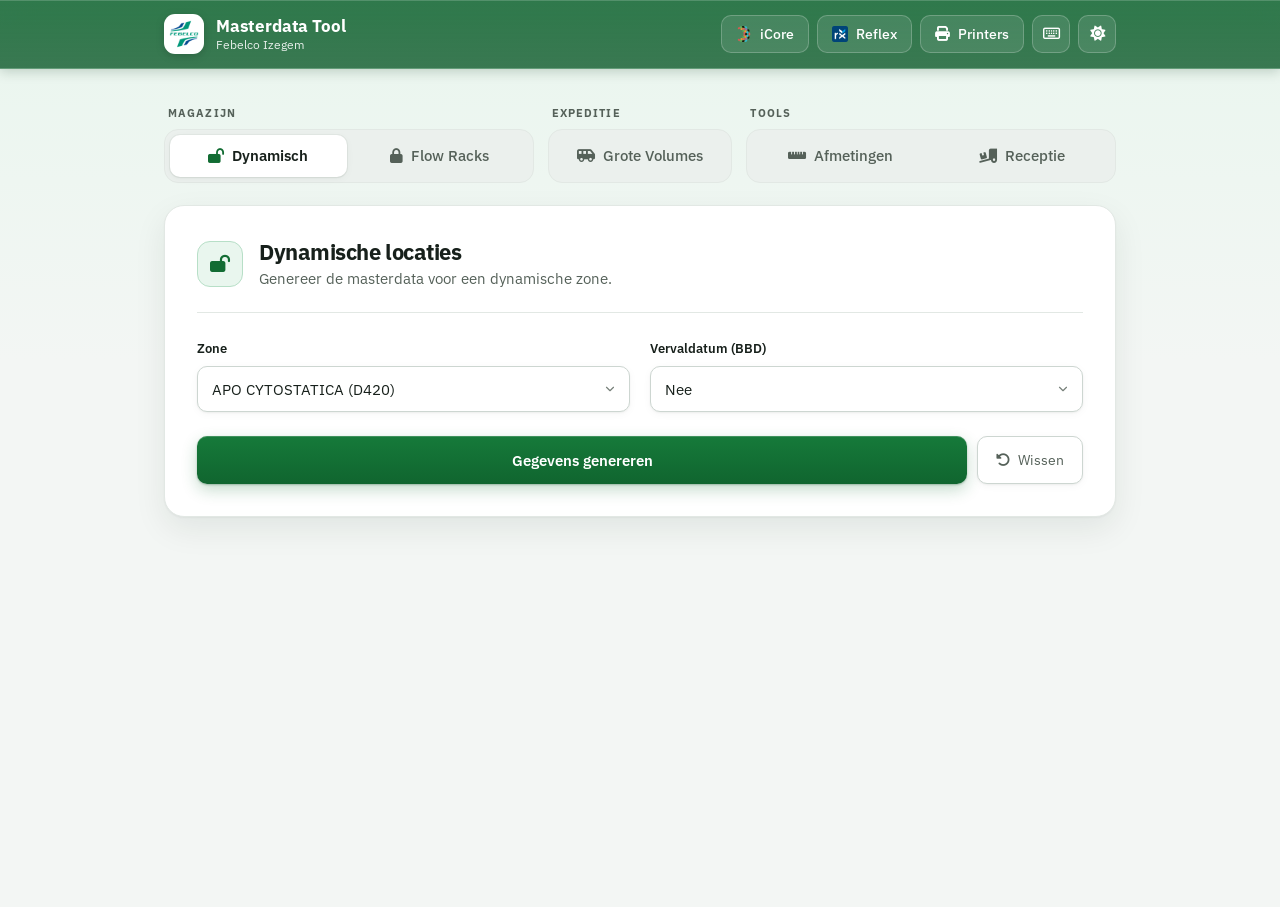
<file: index.html>
<!doctype html>
<html lang="nl">
  <head>
    <meta charset="UTF-8" />
    <meta name="viewport" content="width=device-width, initial-scale=1.0" />
    <title>Masterdata Tool Izegem</title>
    <link rel="preconnect" href="https://fonts.googleapis.com" />
    <link rel="preconnect" href="https://fonts.gstatic.com" crossorigin />
    <link
      href="https://fonts.googleapis.com/css2?family=IBM+Plex+Sans:wght@400;500;600;700&family=IBM+Plex+Mono:wght@500;600&display=swap"
      rel="stylesheet"
    />
    <link rel="icon" href="imgs/Febelco.png" />
    <link
      rel="stylesheet"
      href="https://cdnjs.cloudflare.com/ajax/libs/font-awesome/6.5.1/css/all.min.css"
    />
    <link rel="stylesheet" href="style_v5.css" />
  </head>
  <body>
    <!-- ============ BOVENBALK ============ -->
    <header class="topbar">
      <div class="topbar-inner">
        <div class="brand">
          <img src="imgs/Febelco.png" alt="Febelco" class="brand-logo" />
          <div class="brand-text">
            <span class="brand-title">Masterdata Tool</span>
            <span class="brand-sub">Febelco Izegem</span>
          </div>
        </div>

        <nav class="toolbar" aria-label="Snelkoppelingen">
          <a
            href="https://erp-warehouse.febelco.be"
            target="_blank"
            rel="noopener"
            class="tool-btn"
            title="iCore openen"
          >
            <img src="imgs/icore.png" alt="" />
            <span class="tool-label">iCore</span>
          </a>
          <a
            href="https://reflex.febelco.be/reflex/env/production"
            target="_blank"
            rel="noopener"
            class="tool-btn"
            title="Reflex openen"
          >
            <img src="imgs/reflex.ico" alt="" />
            <span class="tool-label">Reflex</span>
          </a>

          <div class="printer-hub" id="printerHub">
            <button
              class="tool-btn"
              onclick="togglePrinter()"
              title="Labelprinters"
              aria-haspopup="true"
            >
              <i class="fa-solid fa-print"></i>
              <span class="tool-label">Printers</span>
            </button>
            <div class="printer-popup" role="menu">
              <div class="popup-title">Labelprinters</div>
              <button
                class="printer-row"
                data-copy="LT-0471"
                title="Klik om te kopiëren"
              >
                <span class="printer-row-label">Receptie Masterdata</span>
                <span class="printer-row-code">LT-0471</span>
              </button>
              <button
                class="printer-row"
                data-copy="PC-0455"
                title="Klik om te kopiëren"
              >
                <span class="printer-row-label">Bureau Kurt</span>
                <span class="printer-row-code">PC-0455</span>
              </button>
            </div>
          </div>

          <button
            class="tool-btn icon-only"
            onclick="toggleShortcuts()"
            id="helpBtn"
            title="Sneltoetsen"
          >
            <i class="fa-regular fa-keyboard"></i>
          </button>
          <button
            class="tool-btn icon-only"
            onclick="toggleTheme()"
            id="themeBtn"
            title="Licht / donker thema"
          >
            <i class="fa-solid fa-sun"></i>
          </button>
        </nav>
      </div>
    </header>

    <main class="page-wrapper">
      <!-- ============ TABBLADEN ============ -->
      <nav class="nav-tabs" role="tablist">
        <div class="tab-group" style="--n: 2">
          <span class="tab-group-label">Magazijn</span>
          <div class="tab-group-items">
            <button
              class="tab-btn active"
              data-tab="dyn"
              onclick="switchTab('dyn')"
            >
              <i class="fa-solid fa-lock-open"></i><span>Dynamisch</span>
            </button>
            <button class="tab-btn" data-tab="fix" onclick="switchTab('fix')">
              <i class="fa-solid fa-lock"></i><span>Flow Racks</span>
            </button>
          </div>
        </div>
        <div class="tab-group" style="--n: 1">
          <span class="tab-group-label">Expeditie</span>
          <div class="tab-group-items">
            <button class="tab-btn" data-tab="gv" onclick="switchTab('gv')">
              <i class="fa-solid fa-van-shuttle"></i><span>Grote Volumes</span>
            </button>
          </div>
        </div>
        <div class="tab-group" style="--n: 2">
          <span class="tab-group-label">Tools</span>
          <div class="tab-group-items">
            <button class="tab-btn" data-tab="afm" onclick="switchTab('afm')">
              <i class="fa-solid fa-ruler-horizontal"></i
              ><span>Afmetingen</span>
            </button>
            <button class="tab-btn" data-tab="rec" onclick="switchTab('rec')">
              <i class="fa-solid fa-truck-ramp-box"></i><span>Receptie</span>
            </button>
          </div>
        </div>
      </nav>

      <div class="card">
        <!-- ============ DYNAMISCH ============ -->
        <section id="sec-dyn" class="section active">
          <div class="section-head">
            <div class="section-icon">
              <i class="fa-solid fa-lock-open"></i>
            </div>
            <div>
              <h2>Dynamische locaties</h2>
              <p>Genereer de masterdata voor een dynamische zone.</p>
            </div>
          </div>
          <div class="form-grid">
            <div class="form-group">
              <label for="dynZone">Zone</label>
              <select id="dynZone" class="custom-dropdown">
                <option value="D420">APO CYTOSTATICA (D420)</option>
                <option value="D421">APO BOIRON (D421)</option>
                <option value="D422">APO HOOG (D422)</option>
                <option value="D423">APO LAAG (D423)</option>
                <option value="R440">DEP HOOG (R440)</option>
                <option value="R441">DEP LAAG (R441)</option>
                <option value="R442">DEP HOOG (R442)</option>
                <option value="R443">DEP LAAG (R443)</option>
                <option value="R600">DEP COOL (R600)</option>
              </select>
            </div>
            <div class="form-group">
              <label for="dynBBD">Vervaldatum (BBD)</label>
              <select id="dynBBD">
                <option value="nee">Nee</option>
                <option value="ja">Ja</option>
              </select>
            </div>
          </div>
          <div class="btn-group">
            <button class="btn-primary" onclick="calcDyn()">
              Gegevens genereren
            </button>
            <button class="btn-reset" onclick="resetTab('dyn')" title="Wissen">
              <i class="fa-solid fa-rotate-left"></i><span>Wissen</span>
            </button>
          </div>
          <div class="progress-container" id="prog-dyn">
            <div class="progress-bar"></div>
          </div>
          <div id="out-dyn" class="results">
            <div class="table-wrap">
              <table>
                <thead>
                  <tr>
                    <th>LV Code</th>
                    <th>LV Type</th>
                    <th>HD Type</th>
                    <th>Location Size</th>
                    <th>Storage group</th>
                    <th>Item Group</th>
                    <th>Pick Zone</th>
                  </tr>
                </thead>
                <tbody id="res-dyn"></tbody>
              </table>
            </div>
          </div>
        </section>

        <!-- ============ FLOW RACKS ============ -->
        <section id="sec-fix" class="section">
          <div class="section-head">
            <div class="section-icon"><i class="fa-solid fa-lock"></i></div>
            <div>
              <h2>Flow Racks</h2>
              <p>Bepaal LV, afmetingen en locaties voor een flow rack.</p>
            </div>
          </div>
          <select id="fixKleurManual" hidden>
            <option value="BLAUW">BLU</option>
            <option value="ROOD">RED</option>
            <option value="CRT">CRT</option>
          </select>
          <div class="form-grid">
            <div class="form-group">
              <label for="fixZoneManual">Pick- of entry-locatie</label>
              <input
                type="text"
                id="fixZoneManual"
                oninput="autoSelectKleur()"
                placeholder="Bv: 3600 A 004 02 01"
                autocomplete="off"
                spellcheck="false"
              />
            </div>
            <div class="form-group">
              <label for="fixTypeManual">Gewenste LV</label>
              <select id="fixTypeManual">
                <option value="RED">RODE BAK</option>
                <option value="BLU">BLAUWE BAK</option>
                <option value="LSL">LANGE KANT CRT</option>
                <option value="SSL">KORTE KANT CRT</option>
                <option value="BLU FRIGO">DEPOTBOX BLAUW</option>
              </select>
            </div>
          </div>
          <div class="btn-group">
            <button class="btn-primary" onclick="calcFixEfficient()">
              Genereer
            </button>
            <button class="btn-reset" onclick="resetTab('fix')" title="Wissen">
              <i class="fa-solid fa-rotate-left"></i><span>Wissen</span>
            </button>
          </div>
          <div class="progress-container" id="prog-fix">
            <div class="progress-bar"></div>
          </div>
          <div id="out-fix" class="results">
            <div class="table-wrap"><table id="table-fix"></table></div>
          </div>
        </section>

        <!-- ============ GROTE VOLUMES ============ -->
        <section id="sec-gv" class="section">
          <div class="section-head">
            <div class="section-icon">
              <i class="fa-solid fa-van-shuttle"></i>
            </div>
            <div>
              <h2>Grote Volumes</h2>
              <p>Zoek op locatie of kies een volledige zone.</p>
            </div>
          </div>
          <div class="form-grid gv-grid">
            <div class="form-group">
              <label for="gvLocManual">Locatie</label>
              <input
                type="text"
                id="gvLocManual"
                placeholder="Bv: 7000 A 004 02 01"
                autocomplete="off"
                spellcheck="false"
              />
            </div>
            <div class="or-divider"><span>of</span></div>
            <div class="form-group">
              <label for="gvZone">Zone</label>
              <select id="gvZone">
                <option value="">Kies zone...</option>
                <option value="7000-7010">7000-7010</option>
                <option value="7050-7070">7050-7070</option>
                <option value="7100-7150">7100-7150</option>
                <option value="DISPLAYS">Displays</option>
                <option value="PLOFKOT">Plofkot</option>
              </select>
            </div>
          </div>
          <div class="btn-group">
            <button class="btn-primary" onclick="calcGV()">
              Gegevens genereren
            </button>
            <button class="btn-reset" onclick="resetTab('gv')" title="Wissen">
              <i class="fa-solid fa-rotate-left"></i><span>Wissen</span>
            </button>
          </div>
          <div class="progress-container" id="prog-gv">
            <div class="progress-bar"></div>
          </div>
          <div id="out-gv" class="results">
            <div class="table-wrap">
              <table>
                <thead>
                  <tr>
                    <th>LV Code</th>
                    <th>HD Type</th>
                    <th>Location Size</th>
                    <th>Storage group</th>
                    <th>Item Group</th>
                    <th>Prep Zone</th>
                  </tr>
                </thead>
                <tbody id="res-gv"></tbody>
              </table>
            </div>
          </div>
        </section>

        <!-- ============ AFMETINGEN ============ -->
        <section id="sec-afm" class="section">
          <div class="section-head">
            <div class="section-icon">
              <i class="fa-solid fa-ruler-horizontal"></i>
            </div>
            <div>
              <h2>Afmetingen</h2>
              <p>Bereken de afmeting per zone en ligger.</p>
            </div>
          </div>
          <div class="form-grid">
            <div class="form-group">
              <label for="afmZone">Zone</label>
              <select id="afmZone" onchange="updateAfmLiggers()">
                <option value="">Kies zone...</option>
                <option value="2200A-2700A">2200A-2700A</option>
                <option value="3700B-3200B">3700B-3200B</option>
                <option value="3700A-3200A">3700A-3200A</option>
                <option value="4200A-5200A">4200A-5200A</option>
                <option value="20DOZEN">20 Dozen Aisle</option>
                <option value="AFRAME">Aframe</option>
              </select>
            </div>
            <div class="form-group">
              <label for="afmLigger">Ligger(s)</label>
              <select id="afmLigger" disabled>
                <option value="">Kies eerst een zone</option>
              </select>
            </div>
          </div>
          <div class="btn-group">
            <button class="btn-primary" onclick="calcAfm()">
              Bereken afmeting
            </button>
            <button class="btn-reset" onclick="resetTab('afm')" title="Wissen">
              <i class="fa-solid fa-rotate-left"></i><span>Wissen</span>
            </button>
          </div>
          <div class="progress-container" id="prog-afm">
            <div class="progress-bar"></div>
          </div>
          <div id="out-afm" class="results">
            <div class="table-wrap">
              <table>
                <thead>
                  <tr>
                    <th>Zone</th>
                    <th>Ligger(s)</th>
                    <th>Aantal in rek</th>
                    <th>Tresh</th>
                  </tr>
                </thead>
                <tbody id="res-afm"></tbody>
              </table>
            </div>
          </div>
        </section>

        <!-- ============ RECEPTIE ============ -->
        <section id="sec-rec" class="section">
          <div class="section-head">
            <div class="section-icon">
              <i class="fa-solid fa-truck-ramp-box"></i>
            </div>
            <div>
              <h2>Receptie</h2>
              <p>Vind de juiste kar, clip of trolley voor een locatie.</p>
            </div>
          </div>
          <div class="sub-grid">
            <div class="sub-panel">
              <div class="sub-head">
                <div>
                  <h3>Overstock op verkeerde clip of trolley</h3>
                  <p>Geef de OVS-locatie in en krijg de juiste kar.</p>
                </div>
              </div>
              <div class="form-group">
                <label for="recLoc1">Overstock-locatie</label>
                <input
                  type="text"
                  id="recLoc1"
                  placeholder="Bv: 9942B..."
                  autocomplete="off"
                  spellcheck="false"
                />
              </div>
              <div class="btn-group">
                <button class="btn-primary" onclick="calcRec1()">
                  Zoek kar
                </button>
                <button
                  class="btn-reset"
                  onclick="resetTab('rec', this)"
                  title="Wissen"
                >
                  <i class="fa-solid fa-rotate-left"></i>
                </button>
              </div>
              <div class="progress-container" id="prog-rec1">
                <div class="progress-bar"></div>
              </div>
              <div id="out-rec1" class="results">
                <div class="table-wrap">
                  <table>
                    <thead>
                      <tr>
                        <th>Input</th>
                        <th>Resultaat</th>
                      </tr>
                    </thead>
                    <tbody id="res-rec1"></tbody>
                  </table>
                </div>
              </div>
            </div>

            <div class="sub-panel">
              <div class="sub-head">
                <div>
                  <h3>TROL/CLIP bepaling</h3>
                  <p>
                    Vul een flow rack locatie in om de juiste kar/pallet te
                    bepalen.
                  </p>
                </div>
              </div>
              <div class="form-group">
                <label for="recLoc2">Locatie (Flow Racks)</label>
                <input
                  type="text"
                  id="recLoc2"
                  placeholder="Bv: 3700a..."
                  autocomplete="off"
                  spellcheck="false"
                />
              </div>
              <div class="btn-group">
                <button class="btn-primary" onclick="calcRec2()">
                  Zoek kar
                </button>
                <button
                  class="btn-reset"
                  onclick="resetTab('rec', this)"
                  title="Wissen"
                >
                  <i class="fa-solid fa-rotate-left"></i>
                </button>
              </div>
              <div class="progress-container" id="prog-rec2">
                <div class="progress-bar"></div>
              </div>
              <div id="out-rec2" class="results">
                <div class="table-wrap">
                  <table>
                    <thead>
                      <tr>
                        <th>Zone</th>
                        <th>Kar</th>
                        <th>Details</th>
                      </tr>
                    </thead>
                    <tbody id="res-rec2"></tbody>
                  </table>
                </div>
              </div>
            </div>
          </div>
        </section>
      </div>
    </main>

    <!-- ============ SNELTOETSEN ============ -->
    <div id="shortcutsModal" class="modal">
      <div class="modal-content">
        <div class="modal-head">
          <h2><i class="fa-regular fa-keyboard"></i> Sneltoetsen</h2>
          <button
            class="modal-close"
            onclick="toggleShortcuts()"
            title="Sluiten"
          >
            <i class="fa-solid fa-xmark"></i>
          </button>
        </div>
        <div id="shortcutsList" class="shortcuts-grid"></div>
        <p class="modal-foot">
          <strong>Tip:</strong> open deze hulp met de toetsenbord-knop bovenaan
          of druk op <span id="helpKeyLabel">Ctrl+?</span>
        </p>
      </div>
    </div>

    <!-- ============ INVOER (breedte karton) ============ -->
    <div id="inputModal" class="modal modal-input">
      <div class="modal-content">
        <h3 id="inputModalTitle"></h3>
        <p id="inputModalMessage"></p>
        <div class="input-unit">
          <input
            type="number"
            id="inputModalField"
            placeholder="Voer waarde in..."
            step="0.01"
            inputmode="decimal"
          />
          <span>cm</span>
        </div>
        <div class="modal-actions">
          <button
            id="inputModalCancel"
            class="btn-secondary"
            onclick="cancelInputModal()"
          >
            Annuleren
          </button>
          <button
            id="inputModalOk"
            class="btn-primary btn-small"
            onclick="confirmInputModal()"
          >
            OK
          </button>
        </div>
      </div>
    </div>

    <div id="toastStack" class="toast-stack" aria-live="polite"></div>

    <script src="script.js"></script>
  </body>
</html>
</file>
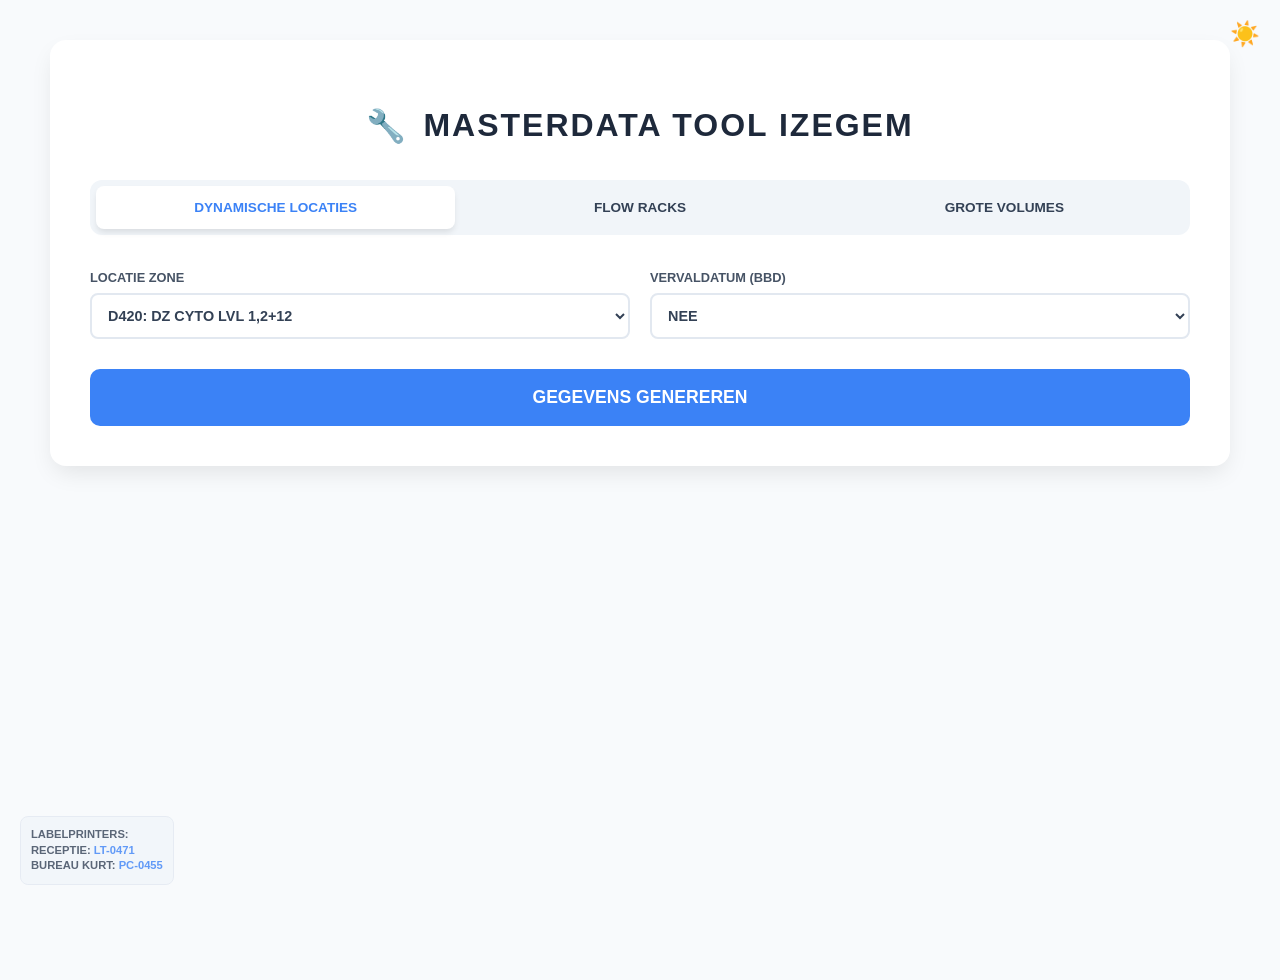
<file: Masterdata tool DYN-FYXED-BULK.html>
<!DOCTYPE html>
<html lang="nl">
<head>
    <meta charset="UTF-8">
    <meta name="viewport" content="width=device-width, initial-scale=1.0">
    <title>MASTERDATA TOOL IZEGEM 🔧</title>
    
    <link rel="icon" type="image/png" href="https://images-platform.99static.com/r_z_f-6yTz_Z_N_Z-q_Z-Z_Z-Z_Z=/0x0:1000x1000/500x500/top/smart/99designs-contests-attachments/68/68123/attachment_68123123">

    <style>
        :root {
            --primary: #1e293b;
            --accent: #3b82f6;
            --accent-hover: #2563eb;
            --bg: #f8fafc;
            --card: #ffffff;
            --text: #334155;
            --border: #e2e8f0;
            --tab-bg: #f1f5f9;
            --subtle-text: #64748b;
        }

        [data-theme="dark"] {
            --primary: #f1f5f9;
            --accent: #60a5fa;
            --accent-hover: #3b82f6;
            --bg: #0f172a;
            --card: #1e293b;
            --text: #cbd5e1;
            --border: #334155;
            --tab-bg: #334155;
            --subtle-text: #94a3b8;
        }

        body {
            font-family: 'Inter', sans-serif;
            text-transform: uppercase;
            background-color: var(--bg);
            color: var(--text);
            margin: 0;
            display: flex;
            flex-direction: column;
            align-items: center;
            min-height: 100vh;
            padding: 40px 20px;
            transition: background 0.3s, color 0.3s;
            position: relative;
        }

        .theme-switch-wrapper {
            position: absolute;
            top: 20px;
            right: 20px;
            display: flex;
            align-items: center;
            cursor: pointer;
            z-index: 100;
        }

        #theme-icon { font-size: 1.5rem; }

        .container {
            background: var(--card);
            padding: 40px;
            border-radius: 16px;
            box-shadow: 0 10px 25px -5px rgba(0, 0, 0, 0.1);
            width: 100%;
            max-width: 1100px;
            margin-bottom: 80px;
        }

        h2 {
            color: var(--primary);
            text-align: center;
            margin-bottom: 35px;
            font-weight: 900;
            letter-spacing: 2px;
            font-size: 2rem;
            display: flex;
            justify-content: center;
            align-items: center;
            gap: 15px;
        }

        .nav-tabs {
            display: flex;
            background: var(--tab-bg);
            padding: 6px;
            border-radius: 12px;
            margin-bottom: 35px;
            gap: 5px;
        }

        .tab-btn {
            flex: 1;
            padding: 14px;
            cursor: pointer;
            border: none;
            background: transparent;
            color: var(--text);
            font-weight: 800;
            border-radius: 8px;
            transition: all 0.2s;
            font-size: 0.85rem;
        }

        .tab-btn.active {
            background: var(--card);
            color: var(--accent);
            box-shadow: 0 4px 6px -1px rgba(0, 0, 0, 0.1);
        }

        .section { display: none; }
        .section.active { display: block; animation: fadeIn 0.3s ease; }

        @keyframes fadeIn {
            from { opacity: 0; transform: translateY(10px); }
            to { opacity: 1; transform: translateY(0); }
        }

        .grid-fields {
            display: grid;
            grid-template-columns: repeat(auto-fit, minmax(200px, 1fr));
            gap: 20px;
            margin-bottom: 30px;
        }

        label { margin-bottom: 8px; font-weight: 900; font-size: 0.8rem; opacity: 0.9; display: block; }

        select {
            width: 100%;
            padding: 12px;
            border: 2px solid var(--border);
            border-radius: 8px;
            font-size: 0.9rem;
            background-color: var(--card);
            color: var(--text);
            outline: none;
            text-transform: uppercase;
            font-weight: 600;
        }

        .btn-calc {
            width: 100%;
            padding: 18px;
            background: var(--accent);
            color: white;
            border: none;
            border-radius: 10px;
            font-weight: 900;
            cursor: pointer;
            font-size: 1.1rem;
            transition: all 0.2s;
        }

        .results-container {
            margin-top: 40px;
            overflow-x: auto;
            border-radius: 12px;
            border: 2px solid var(--border);
        }

        table { width: 100%; border-collapse: collapse; text-align: left; }
        th { background: var(--tab-bg); padding: 16px; font-size: 0.75rem; font-weight: 900; border-bottom: 2px solid var(--border); }
        td { padding: 18px 16px; font-size: 1rem; font-weight: 700; border-bottom: 1px solid var(--border); }

        .badge-id {
            background: #fef2f2;
            color: #dc2626;
            padding: 4px 10px;
            border-radius: 6px;
            font-family: monospace;
            font-weight: 900;
        }

        .subtle-tip {
            margin-top: 15px;
            font-size: 0.75rem;
            color: var(--subtle-text);
            font-weight: 700;
            display: none;
            align-items: center;
            gap: 8px;
        }

        .assignment-dropdown {
            margin-top: 15px;
            border: 1px solid var(--border);
            border-radius: 8px;
            overflow: hidden;
            display: none;
        }

        .dropdown-header {
            background: var(--tab-bg);
            padding: 12px 15px;
            cursor: pointer;
            display: flex;
            justify-content: space-between;
            align-items: center;
            font-weight: 900;
            font-size: 0.75rem;
            color: var(--accent);
        }

        .dropdown-content {
            padding: 15px;
            font-size: 0.75rem;
            color: var(--subtle-text);
            font-weight: 700;
            display: none;
            line-height: 1.6;
            background: var(--card);
        }

        .assignment-line {
            display: block;
            margin-bottom: 12px;
            border-bottom: 1px solid var(--border);
            padding-bottom: 8px;
        }

        .assignment-line:last-child {
            margin-bottom: 0;
            border-bottom: none;
            padding-bottom: 0;
        }

        .sub-info {
            display: block;
            margin-left: 15px;
            color: var(--text);
            font-weight: 800;
        }

        .footer-info {
            position: fixed;
            bottom: 15px;
            left: 20px;
            font-size: 0.7rem;
            opacity: 0.8;
            font-weight: 700;
            line-height: 1.4;
            background: var(--tab-bg);
            padding: 10px;
            border-radius: 8px;
            border: 1px solid var(--border);
            z-index: 50;
        }

        .footer-info b { color: var(--accent); font-weight: 900; }

        @media (max-width: 600px) {
            .footer-info { position: static; margin-top: 20px; width: fit-content; }
        }
    </style>
</head>
<body>

<div class="theme-switch-wrapper" onclick="toggleTheme()">
    <span id="theme-icon">☀️</span>
</div>

<div class="container">
    <h2><span>🔧</span> MASTERDATA TOOL IZEGEM</h2>
    
    <nav class="nav-tabs">
        <button id="btn-dyn" class="tab-btn active" onclick="switchTab('dyn')">DYNAMISCHE LOCATIES</button>
        <button id="btn-fix" class="tab-btn" onclick="switchTab('fix')">FLOW RACKS</button>
        <button id="btn-gv" class="tab-btn" onclick="switchTab('gv')">GROTE VOLUMES</button>
    </nav>

    <div id="sec-dyn" class="section active">
        <div class="grid-fields">
            <div class="field"><label>LOCATIE ZONE</label><select id="dynZone">
                <option value="D420">D420: DZ CYTO LVL 1,2+12</option>
                <option value="D421">D421: DZ BOIRON LVL 3-11</option>
                <option value="D422">D422: DZ APO LVL 1,2+12</option>
                <option value="D423">D423: DZ APO LVL 3-11</option>
                <option value="R440">R440: DZ1 44-50 LVL 1 + 5</option>
                <option value="R441">R441: DZ1 44-50 LV 2-4+6-11</option>
                <option value="R442">R442: DZ2 44-50 LVL 1 + 5</option>
                <option value="R443">R443: DZ2 44-50 LV 2-4+6-11</option>
                <option value="R600">R600: DZ PICKING COOL</option>
            </select></div>
            <div class="field"><label>VERVALDATUM (BBD)</label><select id="dynBBD">
                <option value="nee">NEE</option>
                <option value="ja">JA</option>
            </select></div>
        </div>
        <button class="btn-calc" onclick="calcDyn()">GEGEVENS GENEREREN</button>
        <div id="out-dyn" class="results-container" style="display:none;">
            <table>
                <thead><tr><th>LV CODE</th><th>LV TYPE</th><th>HD TYPE</th><th>SIZE</th><th>STORAGE GROUP</th><th>PICKING ZONE</th></tr></thead>
                <tbody id="res-body-dyn"></tbody>
            </table>
        </div>
    </div>

    <div id="sec-fix" class="section">
        <div class="grid-fields">
            <div class="field"><label>1. ZONE</label><select id="fixZone" onchange="filterKleur()"><option value="">SELECTEER...</option><option value="2200A-2700A">2200A-2700A</option><option value="3700B-3200B">3700B-3200B</option><option value="3700A-3200A">3700A-3200A</option><option value="4200A-5200A">4200A-5200A</option></select></div>
            <div class="field"><label>2. KLEUR BAK</label><select id="fixKleur" disabled onchange="filterVerpakking()"><option value="">WACHT...</option></select></div>
            <div class="field"><label>3. VERPAKKING</label><select id="fixVerpakking" disabled onchange="filterLiggers()"><option value="">WACHT...</option></select></div>
            <div class="field"><label>4. LIGGER</label><select id="fixLigger" disabled><option value="">WACHT...</option></select></div>
        </div>
        <button class="btn-calc" onclick="calcFix()">GEGEVENS GENEREREN</button>
        
        <div id="out-fix" class="results-container" style="display:none;">
            <table>
                <thead><tr><th>HD TYPE</th><th>LOC SIZE</th><th>STORAGE GROUP</th><th>CEILING</th><th>TRESH</th></tr></thead>
                <tbody id="res-body-fix"></tbody>
            </table>
        </div>
        
        <div id="tip-fix" class="subtle-tip">ℹ️ CONTROLEER FLOW RACKS ENTRY LOCATIONS (HFEME0) OP HOLDS.</div>

        <div id="drop-fix" class="assignment-dropdown">
            <div class="dropdown-header" onclick="toggleDropdown('content-fix')">
                PICKING ASSIGNMENTS? <span>▼</span>
            </div>
            <div id="content-fix" class="dropdown-content">
                <div class="assignment-line">
                    • ASSIGNMENT 1:<br>
                    <span class="sub-info">LOCATIE: <b>Z_CON_UNIT</b></span>
                    <span class="sub-info">PICK UNIT: <b>UNIT</b></span>
                    <span class="sub-info">PICK GROUP: <b>UNIT</b></span>
                </div>
                <div class="assignment-line">
                    • ASSIGNMENT 2:<br>
                    <span class="sub-info">LOCATIE: <b>Z_CON_CARTON</b></span>
                    <span class="sub-info">PICK UNIT: <b id="lbl-pu">BLU/RED/CRT</b></span>
                    <span class="sub-info">PICK GROUP: <b>CARTON</b></span>
                </div>
            </div>
        </div>
    </div>

    <div id="sec-gv" class="section">
        <div class="grid-fields">
            <div class="field"><label>1. ZONE GROTE VOLUMES</label><select id="gvZone"><option value="">SELECTEER ZONE...</option><option value="7000-7010">7000-7010</option><option value="7050-7070">7050-7070</option><option value="7100-7150">7100-7150</option></select></div>
        </div>
        <button class="btn-calc" onclick="calcGV()">GEGEVENS GENEREREN</button>
        
        <div id="out-gv" class="results-container" style="display:none;">
            <table>
                <thead><tr><th>HD TYPE</th><th>LOC SIZE</th><th>STORAGE GROUP</th><th>PREP GROUP</th></tr></thead>
                <tbody id="res-body-gv"></tbody>
            </table>
        </div>

        <div id="tip-gv" class="subtle-tip">ℹ️ VERGEET NIET NAAR RACK LOCATIONS (HFEMS0) TE GAAN.</div>

        <div id="drop-gv" class="assignment-dropdown">
            <div class="dropdown-header" onclick="toggleDropdown('content-gv')">
                PICKING ASSIGNMENT? <span>▼</span>
            </div>
            <div id="content-gv" class="dropdown-content">
                <div class="assignment-line">
                    • PICKING ASSIGNMENT (<span id="lbl-gv-zone">GV1/GV2</span>):<br>
                    <span class="sub-info">PICK UNIT: <b>UNIT</b></span>
                    <span class="sub-info">PICK GROUP: <b>UNIT</b></span>
                </div>
            </div>
        </div>
    </div>
</div>

<div class="footer-info">
    LABELPRINTERS:<br>
    RECEPTIE: <b>LT-0471</b><br>
    BUREAU KURT: <b>PC-0455</b>
</div>

<script>
    function toggleTheme() {
        const root = document.documentElement;
        const icon = document.getElementById('theme-icon');
        if (root.getAttribute('data-theme') === 'dark') {
            root.setAttribute('data-theme', 'light');
            icon.innerText = '☀️';
        } else {
            root.setAttribute('data-theme', 'dark');
            icon.innerText = '🌙';
        }
    }

    function toggleDropdown(id) {
        const content = document.getElementById(id);
        content.style.display = (content.style.display === 'block') ? 'none' : 'block';
    }

    const dynData = {
        "D420": { nee: { code: "45", type: "450", hd: "AB2", size: "2A2", storage: "016", id: "D420NOTBBD" }, ja: { code: "45", type: "50", hd: "AB2", size: "2A2", storage: "016", id: "D420YESBBD" } },
        "D421": { nee: { code: "40", type: "400", hd: "AB1", size: "2A1", storage: "017", id: "D421NOTBBD" }, ja: { code: "40", type: "400", hd: "AB1", size: "2A1", storage: "017", id: "D421YESBBD" } },
        "D422": { nee: { code: "45", type: "450", hd: "AB2", size: "2A2", storage: "018", id: "D422NOTBBD" }, ja: { code: "45", type: "450", hd: "AB2", size: "2A2", storage: "018", id: "D422YESBBD" } },
        "D423": { nee: { code: "40", type: "400", hd: "AB1", size: "2A1", storage: "019", id: "D423NOTBBD" }, ja: { code: "40", type: "400", hd: "AB1", size: "2A1", storage: "019", id: "D423YESBBD" } },
        "R440": { nee: { code: "27", type: "270", hd: "DB5", size: "7DH", storage: "042", id: "R440NOTBBD" }, ja: { code: "27", type: "270", hd: "DB5", size: "7DH", storage: "042", id: "R440YESBBD" } },
        "R441": { nee: { code: "27", type: "270", hd: "DB5", size: "7DL", storage: "043", id: "R441NOTBBD" }, ja: { code: "27", type: "270", hd: "DB5", size: "7DL", storage: "043", id: "R441YESBBD" } },
        "R442": { nee: { code: "27", type: "270", hd: "DB5", size: "7DH", storage: "044", id: "R442NOTBBD" }, ja: { code: "27", type: "270", hd: "DB5", size: "7DH", storage: "044", id: "R442YESBBD" } },
        "R443": { nee: { code: "27", type: "270", hd: "DB5", size: "7DL", storage: "045", id: "R443NOTBBD" }, ja: { code: "27", type: "270", hd: "DB5", size: "7DL", storage: "045", id: "R443YESBBD" } },
        "R600": { nee: { code: "27", type: "270", hd: "DB5", size: "7DH", storage: "049", id: "R600NOTBBD" }, ja: { code: "27", type: "270", hd: "DB5", size: "7DH", storage: "049", id: "R600YESBBD" } }
    };

    const fixData = [
        { z: "2200A-2700A", l: ["2","3","4","5","6"], k: "ROOD", c: 5, t: 3, s: 9 },
        { z: "2200A-2700A", l: ["1"], k: "BLAUW", c: 5, t: 3, s: 8 },
        { z: "3700B-3200B", l: ["1","2","3","4","5","6","8"], k: "BLAUW", c: 3, t: 2, s: 8 },
        { z: "3700B-3200B", l: ["7"], k: "ROOD", c: 3, t: 2, s: 11 },
        { z: "3700A-3200A", l: ["1","3","5"], k: "BLAUW", c: 4, t: 2, s: 10 },
        { z: "3700A-3200A", l: ["2","4","6","7"], k: "ROOD", c: 5, t: 3, s: 11 },
        { z: "4200A-5200A", l: ["1","3","5"], k: "BLAUW", c: 4, t: 2, s: 10 },
        { z: "4200A-5200A", l: ["2","4","6","7"], k: "ROOD", c: 6, t: 3, s: 11 }
    ];

    function switchTab(t) {
        document.querySelectorAll('.section, .tab-btn').forEach(el => el.classList.remove('active'));
        document.getElementById('sec-' + t).classList.add('active');
        document.getElementById('btn-' + t).classList.add('active');
    }

    function calcDyn() {
        const zone = document.getElementById('dynZone').value;
        const bbd = document.getElementById('dynBBD').value;
        const d = dynData[zone][bbd];
        document.getElementById('out-dyn').style.display = 'block';
        document.getElementById('res-body-dyn').innerHTML = `<tr><td>${d.code}</td><td>${d.type}</td><td>${d.hd}</td><td>${d.size}</td><td>${d.storage}</td><td><span class="badge-id">${d.id}</span></td></tr>`;
    }

    function filterKleur() {
        const zone = document.getElementById('fixZone').value;
        const kSel = document.getElementById('fixKleur');
        const vSel = document.getElementById('fixVerpakking');
        const lSel = document.getElementById('fixLigger');
        vSel.innerHTML = '<option value="">WACHT...</option>'; vSel.disabled = true;
        lSel.innerHTML = '<option value="">WACHT...</option>'; lSel.disabled = true;
        if (!zone) { kSel.disabled = true; return; }
        const kleuren = [...new Set(fixData.filter(d => d.z === zone).map(d => d.k))];
        kSel.innerHTML = '<option value="">KLEUR...</option>';
        kleuren.forEach(k => { let o = document.createElement('option'); o.value = k; o.text = k; kSel.add(o); });
        kSel.disabled = false;
    }

    function filterVerpakking() {
        const kleur = document.getElementById('fixKleur').value;
        const vSel = document.getElementById('fixVerpakking');
        if (!kleur) { vSel.disabled = true; return; }
        vSel.innerHTML = `<option value="">VERPAKKING?</option><option value="BAK">${kleur === 'ROOD' ? 'RODE BAK' : 'BLAUWE BAK'}</option><option value="KARTON">KARTON</option>`;
        vSel.disabled = false;
    }

    function filterLiggers() {
        const zone = document.getElementById('fixZone').value;
        const kleur = document.getElementById('fixKleur').value;
        const v = document.getElementById('fixVerpakking').value;
        const lSel = document.getElementById('fixLigger');
        if (!v) { lSel.disabled = true; return; }
        const match = fixData.find(d => d.z === zone && d.k === kleur);
        lSel.innerHTML = '<option value="">LIGGER...</option>';
        if (match) { match.l.forEach(v => { let o = document.createElement('option'); o.value = v; o.text = "LIGGER " + v; lSel.add(o); }); lSel.disabled = false; }
    }

    function calcFix() {
        const z = document.getElementById('fixZone').value;
        const k = document.getElementById('fixKleur').value;
        const v = document.getElementById('fixVerpakking').value;
        const l = document.getElementById('fixLigger').value;
        const m = fixData.find(d => d.z === z && d.k === k && d.l.includes(l));
        if(m) {
            let hd = (v === "KARTON") ? "CRT" : (k === "ROOD" ? "RED" : "BLU");
            let size = (k === "ROOD") ? "RED" : "BLU";
            document.getElementById('lbl-pu').innerText = hd;
            document.getElementById('out-fix').style.display = 'block';
            document.getElementById('tip-fix').style.display = 'flex';
            document.getElementById('drop-fix').style.display = 'block';
            document.getElementById('res-body-fix').innerHTML = `<tr><td>${hd}</td><td>${size}</td><td>${m.s}</td><td>${m.c}</td><td>${m.t}</td></tr>`;
        }
    }

    function calcGV() {
        const zone = document.getElementById('gvZone').value;
        if(!zone) return;
        let storage = (zone === "7000-7010") ? "GV1" : "GV2";
        document.getElementById('lbl-gv-zone').innerText = storage;
        document.getElementById('out-gv').style.display = 'block';
        document.getElementById('tip-gv').style.display = 'flex';
        document.getElementById('drop-gv').style.display = 'block';
        document.getElementById('res-body-gv').innerHTML = `<tr><td>LABEL</td><td>CRT</td><td>${storage}</td><td>${storage}</td></tr>`;
    }
</script>
</body>
</html>
</file>
<file: style_v5.css>
/* =========================================================
   Masterdata Tool – stijl (v7 · verzorgd)
   ========================================================= */

:root {
  --accent: #126c33;
  --nav-bg: linear-gradient(180deg, rgba(16, 100, 48, 0.86) 0%, rgba(13, 88, 42, 0.8) 100%);
  --nav-ink: #0e5a2a;
  --accent-hover: #0e5a2a;
  --accent-soft: #e9f6ee;
  --accent-border: #b7dfc7;
  --on-accent: #ffffff;

  --bg: #f3f6f4;
  --surface: #ffffff;
  --surface-2: #f7f9f8;
  --surface-3: #ebf0ed;
  --text: #17201b;
  --text-muted: #556159;
  --border: #e2e8e4;
  --border-strong: #cdd6d1;

  --ok: #15803d;
  --ok-soft: #e6f4ec;
  --err: #c62828;
  --err-soft: #fbeaea;

  --btn-grad: linear-gradient(180deg, #167a3a 0%, #10652f 100%);
  --shadow-sm: 0 1px 2px rgba(16, 32, 22, 0.05), 0 2px 8px rgba(16, 32, 22, 0.04);
  --shadow-md: 0 1px 2px rgba(16, 32, 22, 0.04), 0 12px 32px rgba(16, 32, 22, 0.08);
  --shadow-lg: 0 16px 40px rgba(16, 32, 22, 0.18);

  --radius: 16px;
  --radius-sm: 10px;
  --sans: "IBM Plex Sans", system-ui, sans-serif;
  --mono: "IBM Plex Mono", Consolas, monospace;
}

[data-theme="dark"] {
  --accent: #5db88a;
  --nav-bg: linear-gradient(180deg, rgba(28, 112, 68, 0.78) 0%, rgba(22, 90, 54, 0.7) 100%);
  --nav-ink: #124d2e;
  --accent-hover: #75c69c;
  --accent-soft: #1f3a2b;
  --accent-border: #2e5c44;
  --on-accent: #ffffff;

  --bg: #1a211d;
  --surface: #232c26;
  --surface-2: #28332c;
  --surface-3: #2f3c34;
  --text: #e7ece9;
  --text-muted: #a3aea8;
  --border: #35433a;
  --border-strong: #46564b;

  --ok: #5db88a;
  --ok-soft: #1f3a2b;
  --err: #ff7b7b;
  --err-soft: #3a2323;

  --btn-grad: linear-gradient(180deg, #2f7f58 0%, #266a48 100%);
  --shadow-sm: 0 1px 2px rgba(0, 0, 0, 0.4);
  --shadow-md: 0 1px 2px rgba(0, 0, 0, 0.4), 0 12px 32px rgba(0, 0, 0, 0.35);
  --shadow-lg: 0 16px 40px rgba(0, 0, 0, 0.6);
}

*,
*::before,
*::after {
  box-sizing: border-box;
  margin: 0;
  padding: 0;
}

html {
  color-scheme: light;
}
[data-theme="dark"] {
  color-scheme: dark;
}

body {
  font-family: var(--sans);
  background: linear-gradient(180deg, var(--accent-soft) 0, transparent 360px), var(--bg);
  background-repeat: no-repeat;
  color: var(--text);
  min-height: 100vh;
  font-size: 15px;
  line-height: 1.5;
  -webkit-font-smoothing: antialiased;
  text-rendering: optimizeLegibility;
}

::selection {
  background: color-mix(in srgb, var(--accent) 28%, transparent);
}

* {
  scrollbar-width: thin;
  scrollbar-color: var(--border-strong) transparent;
}

kbd {
  font-family: var(--mono);
  font-size: 0.75em;
  padding: 1px 6px;
  border: 1px solid var(--border-strong);
  border-radius: 4px;
  background: var(--surface);
  color: var(--text-muted);
}

/* ---------- Bovenbalk ---------- */
.topbar {
  position: sticky;
  top: 0;
  z-index: 100;
  background: var(--nav-bg);
  backdrop-filter: blur(16px) saturate(1.5);
  -webkit-backdrop-filter: blur(16px) saturate(1.5);
  border-bottom: 1px solid rgba(255, 255, 255, 0.25);
  box-shadow: 0 2px 12px rgba(10, 50, 25, 0.22), inset 0 1px 0 rgba(255, 255, 255, 0.18);
}

.topbar-inner {
  max-width: 1000px;
  margin: 0 auto;
  padding: 14px 24px;
  display: flex;
  align-items: center;
  justify-content: space-between;
  gap: 16px;
}

.brand {
  display: flex;
  align-items: center;
  gap: 12px;
  min-width: 0;
}

.brand-logo {
  width: 40px;
  height: 40px;
  padding: 5px;
  object-fit: contain;
  flex-shrink: 0;
  background: #fff;
  border-radius: 11px;
  box-shadow: 0 2px 8px rgba(0, 0, 0, 0.18);
}

.brand-text {
  display: flex;
  flex-direction: column;
  line-height: 1.2;
  min-width: 0;
}

.brand-title {
  font-weight: 700;
  font-size: 1.05rem;
  letter-spacing: -0.01em;
  color: #fff;
}

.brand-sub {
  font-size: 0.78rem;
  color: rgba(255, 255, 255, 0.88);
  white-space: nowrap;
  overflow: hidden;
  text-overflow: ellipsis;
}

.toolbar {
  display: flex;
  align-items: center;
  gap: 8px;
}

.tool-btn {
  display: inline-flex;
  align-items: center;
  gap: 8px;
  height: 38px;
  padding: 0 14px;
  border-radius: var(--radius-sm);
  border: 1px solid rgba(255, 255, 255, 0.22);
  background: rgba(255, 255, 255, 0.1);
  color: #fff;
  font: inherit;
  font-size: 0.86rem;
  font-weight: 500;
  text-decoration: none;
  cursor: pointer;
  transition: background 0.15s, color 0.15s, border-color 0.15s, transform 0.15s, box-shadow 0.15s;
}

.tool-btn:hover {
  background: #fff;
  border-color: #fff;
  color: var(--nav-ink);
  transform: translateY(-1px);
  box-shadow: 0 6px 14px rgba(0, 0, 0, 0.18);
}

.tool-btn:active {
  transform: translateY(0);
  box-shadow: none;
}

.tool-btn img {
  width: 16px;
  height: 16px;
}

.tool-btn i {
  font-size: 0.95rem;
}

.tool-btn.icon-only {
  width: 38px;
  padding: 0;
  justify-content: center;
}

/* Printers pop-up */
.printer-hub {
  position: relative;
}

.printer-popup {
  display: none;
  position: absolute;
  top: calc(100% + 6px);
  right: 0;
  min-width: 250px;
  background: var(--surface);
  border: 1px solid var(--border);
  border-radius: var(--radius);
  box-shadow: var(--shadow-lg);
  padding: 6px;
  z-index: 101;
}

.printer-hub.active .printer-popup {
  display: block;
  animation: popIn 0.16s ease-out;
  transform-origin: top right;
}

@keyframes popIn {
  from {
    opacity: 0;
    transform: translateY(-4px) scale(0.97);
  }
}

.popup-title {
  font-size: 0.72rem;
  color: var(--text-muted);
  padding: 8px 10px 6px;
}

.printer-row {
  width: 100%;
  display: flex;
  justify-content: space-between;
  align-items: center;
  gap: 12px;
  padding: 9px 10px;
  border: none;
  background: none;
  border-radius: var(--radius-sm);
  font: inherit;
  color: var(--text);
  cursor: pointer;
  text-align: left;
}

.printer-row {
  transition: background 0.12s;
}

.printer-row:hover {
  background: var(--surface-3);
}

.printer-row-label {
  font-size: 0.9rem;
}

.printer-row-code {
  font-family: var(--mono);
  font-size: 0.82rem;
  color: var(--accent);
  background: var(--accent-soft);
  padding: 2px 8px;
  border-radius: 6px;
}

/* ---------- Pagina ---------- */
.page-wrapper {
  max-width: 1000px;
  margin: 0 auto;
  padding: 36px 24px 64px;
  min-height: calc(100vh - 62px);
}

/* ---------- Tabbladen ---------- */
.nav-tabs {
  display: flex;
  gap: 14px;
  margin-bottom: 20px;
  overflow-x: auto;
  padding-bottom: 2px;
}

/* Categorie: label met daaronder de tabbladen */
.tab-group {
  flex: var(--n, 1) 1 0;
  min-width: max-content;
  display: flex;
  flex-direction: column;
  gap: 7px;
}

.tab-group-label {
  padding-left: 4px;
  font-size: 0.7rem;
  font-weight: 700;
  text-transform: uppercase;
  letter-spacing: 0.1em;
  color: var(--text-muted);
}

.tab-group-items {
  display: flex;
  gap: 4px;
  padding: 5px;
  background: var(--surface-3);
  border: 1px solid var(--border);
  border-radius: 14px;
}

.nav-tabs::-webkit-scrollbar {
  display: none;
}

.tab-btn {
  flex: 1;
  display: flex;
  align-items: center;
  justify-content: center;
  gap: 8px;
  padding: 10px 14px;
  border: none;
  border-radius: 10px;
  background: none;
  color: var(--text-muted);
  font: inherit;
  font-size: 0.92rem;
  font-weight: 500;
  cursor: pointer;
  white-space: nowrap;
  transition: color 0.15s, background 0.15s, box-shadow 0.15s, transform 0.1s;
}

.tab-btn:active {
  transform: scale(0.97);
}

.tab-btn i {
  font-size: 0.9rem;
  transition: color 0.15s;
}

.tab-btn:hover:not(.active) {
  color: var(--text);
}

.tab-btn.active {
  color: var(--text);
  font-weight: 600;
  background: var(--surface);
  box-shadow: var(--shadow-sm), 0 0 0 1px var(--border);
}

.tab-btn.active i {
  color: var(--accent);
}

[data-theme="dark"] .tab-btn.active {
  background: #3b4a41;
  box-shadow: var(--shadow-sm), 0 0 0 1px var(--border-strong);
}

/* ---------- Kaart / secties ---------- */
.card {
  background: var(--surface);
  border: 1px solid var(--border);
  border-radius: 20px;
  box-shadow: var(--shadow-md);
  padding: 32px;
}

.section {
  display: none;
}

.section.active {
  display: block;
  animation: sectionIn 0.28s ease-out;
}

@keyframes sectionIn {
  from {
    opacity: 0;
    transform: translateY(6px);
  }
}

.section-head {
  display: flex;
  align-items: center;
  gap: 16px;
  margin-bottom: 26px;
  padding-bottom: 22px;
  border-bottom: 1px solid var(--border);
}

.section-icon {
  display: grid;
  place-items: center;
  width: 46px;
  height: 46px;
  flex-shrink: 0;
  border-radius: 13px;
  background: var(--accent-soft);
  border: 1px solid var(--accent-border);
  color: var(--accent);
  font-size: 1.1rem;
}

.section-head h2 {
  font-size: 1.4rem;
  font-weight: 700;
  letter-spacing: -0.02em;
  line-height: 1.25;
}

.section-head p {
  color: var(--text-muted);
  margin-top: 2px;
}

/* ---------- Formulier ---------- */
.form-grid {
  display: grid;
  grid-template-columns: repeat(auto-fit, minmax(240px, 1fr));
  gap: 20px;
  margin-bottom: 24px;
}

.gv-grid {
  grid-template-columns: 1fr auto 1fr;
  align-items: end;
}

.or-divider {
  display: flex;
  align-items: center;
  justify-content: center;
  height: 44px;
}

.or-divider span {
  font-size: 0.8rem;
  color: var(--text-muted);
}

.form-group label {
  display: block;
  font-size: 0.82rem;
  font-weight: 600;
  color: var(--text);
  margin-bottom: 7px;
}

select,
input[type="text"],
input[type="number"] {
  width: 100%;
  height: 46px;
  padding: 0 14px;
  background: var(--surface);
  border: 1px solid var(--border-strong);
  box-shadow: var(--shadow-sm);
  border-radius: var(--radius-sm);
  color: var(--text);
  font-family: inherit;
  font-size: 0.95rem;
  outline: none;
  transition: border-color 0.15s, box-shadow 0.15s, background-color 0.15s;
}

input[type="text"] {
  font-family: var(--mono);
  text-transform: uppercase;
}

input::placeholder {
  color: var(--text-muted);
  opacity: 0.8;
  text-transform: none;
}

select:hover:not(:disabled),
input:hover {
  border-color: color-mix(in srgb, var(--accent) 45%, var(--border-strong));
}

select:focus,
input:focus {
  border-color: var(--accent);
  box-shadow: 0 0 0 4px color-mix(in srgb, var(--accent) 20%, transparent);
}

select {
  padding-right: 36px;
  appearance: none;
  background-image: url("data:image/svg+xml,%3Csvg xmlns='http://www.w3.org/2000/svg' width='16' height='16' viewBox='0 0 24 24' fill='none' stroke='%2377807a' stroke-width='2' stroke-linecap='round' stroke-linejoin='round'%3E%3Cpolyline points='6 9 12 15 18 9'/%3E%3C/svg%3E");
  background-repeat: no-repeat;
  background-position: right 12px center;
  background-size: 14px;
  cursor: pointer;
}

input[type="text"]:not(:placeholder-shown) {
  border-color: var(--accent-border);
}

select option {
  background: var(--surface);
  color: var(--text);
}

select:disabled {
  background-color: var(--surface-2);
  opacity: 0.6;
  cursor: not-allowed;
}

/* ---------- Knoppen ---------- */
.btn-group {
  display: flex;
  gap: 10px;
  align-items: stretch;
}

.btn-primary {
  flex: 1;
  display: inline-flex;
  align-items: center;
  justify-content: center;
  gap: 8px;
  height: 48px;
  padding: 0 22px;
  background: var(--btn-grad);
  color: var(--on-accent);
  border: none;
  border-radius: var(--radius-sm);
  font: inherit;
  font-size: 0.95rem;
  font-weight: 600;
  cursor: pointer;
  box-shadow: 0 1px 2px rgba(16, 80, 40, 0.3), 0 6px 16px rgba(18, 108, 51, 0.24), inset 0 1px 0 rgba(255, 255, 255, 0.18);
  transition: filter 0.15s, transform 0.15s, box-shadow 0.15s;
}

.btn-primary:hover {
  filter: brightness(1.07);
  transform: translateY(-1px);
  box-shadow: 0 1px 2px rgba(16, 80, 40, 0.3), 0 10px 22px rgba(18, 108, 51, 0.3), inset 0 1px 0 rgba(255, 255, 255, 0.18);
}

.btn-primary:active {
  transform: translateY(0);
}

.btn-reset {
  display: inline-flex;
  align-items: center;
  justify-content: center;
  gap: 8px;
  min-width: 48px;
  height: 48px;
  padding: 0 18px;
  background: var(--surface);
  box-shadow: var(--shadow-sm);
  border: 1px solid var(--border-strong);
  border-radius: var(--radius-sm);
  color: var(--text-muted);
  font: inherit;
  font-size: 0.9rem;
  cursor: pointer;
  transition: background 0.12s, color 0.12s;
}

.btn-reset:hover {
  background: var(--surface-3);
  color: var(--text);
}

.btn-secondary {
  height: 40px;
  padding: 0 16px;
  background: none;
  border: 1px solid var(--border-strong);
  border-radius: var(--radius-sm);
  color: var(--text);
  font: inherit;
  cursor: pointer;
}

.btn-secondary:hover {
  background: var(--surface-3);
}

.btn-small {
  flex: 0 0 auto;
  height: 40px;
  min-width: 90px;
}

button:focus-visible,
a:focus-visible {
  outline: 2px solid var(--accent);
  outline-offset: 2px;
}

.topbar button:focus-visible,
.topbar a:focus-visible {
  outline-color: #fff;
}

/* ---------- Voortgang ---------- */
.progress-container {
  display: none;
  height: 4px;
  background: var(--surface-3);
  border-radius: 4px;
  margin: 18px 0 0;
  overflow: hidden;
}

.progress-container.active {
  display: block;
}

.progress-bar {
  width: 0%;
  height: 100%;
  background: var(--btn-grad);
  border-radius: 4px;
  transition: width 0.4s ease;
}

/* ---------- Resultaten ---------- */
.results {
  display: none;
  margin-top: 26px;
  border: 1px solid var(--border-strong);
  border-radius: 14px;
  overflow: hidden;
  background: var(--surface);
  box-shadow: var(--shadow-sm);
}

.results.show {
  display: block;
}

.table-wrap {
  overflow-x: auto;
}

table {
  width: 100%;
  border-collapse: collapse;
}

thead tr {
  background: var(--surface-2);
}

th {
  padding: 12px 18px;
  text-align: left;
  font-size: 0.72rem;
  font-weight: 600;
  text-transform: uppercase;
  letter-spacing: 0.06em;
  color: var(--text-muted);
  white-space: nowrap;
  border-bottom: 1px solid var(--border-strong);
}

td {
  padding: 16px 18px;
  text-align: left;
  border-bottom: 1px solid var(--border);
  font-family: var(--mono);
  font-size: 0.95rem;
  font-weight: 500;
  font-variant-numeric: tabular-nums;
  white-space: nowrap;
}

tbody tr:last-child td {
  border-bottom: none;
}

/* Klik-om-te-kopiëren */
.results td:not([colspan]),
[data-copy] {
  cursor: copy;
}

.results td:not([colspan]):hover {
  background: var(--accent-soft);
  color: var(--accent);
}

.copied {
  animation: copiedFlash 0.6s ease;
}

@keyframes copiedFlash {
  0% {
    background: var(--ok-soft);
  }
  100% {
    background: transparent;
  }
}

td.msg-error {
  color: var(--err);
  text-align: center;
  font-family: inherit;
  padding: 22px;
  white-space: normal;
}

.badge {
  display: inline-flex;
  align-items: center;
  padding: 4px 12px;
  border-radius: 8px;
  font-size: 0.88rem;
  font-weight: 600;
  font-family: var(--mono);
}

.badge-green {
  background: var(--accent-soft);
  color: var(--accent);
  border: 1px solid var(--accent-border);
}

.badge-red {
  background: var(--err-soft);
  color: var(--err);
}

.badge-big {
  font-size: 1.1rem;
  padding: 6px 18px;
  background: var(--btn-grad);
  color: var(--on-accent);
  border: none;
  box-shadow: 0 6px 14px rgba(18, 108, 51, 0.26);
}

.kar-alt {
  font-size: 0.95rem;
  opacity: 0.7;
  margin-left: 4px;
}

/* Flow racks extra rijen */
.row-extra td {
  background: var(--surface-2);
  white-space: normal;
  cursor: default !important;
}

.row-extra td:hover {
  background: var(--surface-2) !important;
  color: inherit !important;
}

.extra-line {
  display: flex;
  align-items: center;
  gap: 12px;
  flex-wrap: wrap;
}

.extra-label {
  font-family: var(--sans);
  font-size: 0.78rem;
  color: var(--text-muted);
}

.col-split {
  border-left: 1px solid var(--border);
  padding-left: 16px;
}

.loc-grid {
  display: grid;
  grid-template-columns: 1fr 1fr;
  gap: 12px;
}

.loc-card {
  background: var(--surface);
  border: 1px solid var(--border-strong);
  border-radius: 12px;
  padding: 12px 16px;
  transition: border-color 0.15s, box-shadow 0.2s, transform 0.2s;
}

.loc-card:hover {
  border-color: var(--accent);
  box-shadow: var(--shadow-md);
  transform: translateY(-1px);
}

.loc-card .extra-label {
  display: flex;
  justify-content: space-between;
  margin-bottom: 2px;
}

.loc-value {
  font-family: var(--mono);
  font-size: 1.05rem;
  letter-spacing: 0.12em;
}

/* ---------- Receptie ---------- */
.sub-grid {
  display: grid;
  grid-template-columns: 1fr 1fr;
  gap: 20px;
}

.sub-panel {
  display: flex;
  flex-direction: column;
  gap: 16px;
  min-width: 0;
  padding: 24px;
  background: var(--surface-2);
  border: 1px solid var(--border);
  border-radius: 16px;
}

.sub-head h3 {
  font-size: 1.05rem;
  font-weight: 700;
  letter-spacing: -0.01em;
}

.sub-head p {
  font-size: 0.86rem;
  color: var(--text-muted);
}

.sub-panel .results {
  margin-top: 0;
}

.sub-panel .progress-container {
  margin: 0;
}

/* ---------- Modals ---------- */
.modal {
  position: fixed;
  inset: 0;
  background: rgba(10, 18, 13, 0.5);
  backdrop-filter: blur(4px);
  z-index: 9999;
  display: none;
  align-items: center;
  justify-content: center;
  padding: 16px;
}

.modal.show {
  display: flex;
}

.modal-content {
  background: var(--surface);
  border: 1px solid var(--border);
  border-radius: 20px;
  padding: 28px;
  box-shadow: var(--shadow-lg);
  width: 100%;
  max-width: 520px;
  max-height: 85vh;
  overflow-y: auto;
}

.modal-input .modal-content {
  max-width: 380px;
}

.modal-head {
  display: flex;
  justify-content: space-between;
  align-items: center;
  margin-bottom: 18px;
}

.modal-head h2 {
  font-size: 1.1rem;
  font-weight: 600;
  display: flex;
  gap: 10px;
  align-items: center;
}

.modal-close {
  width: 32px;
  height: 32px;
  border-radius: var(--radius-sm);
  border: none;
  background: none;
  color: var(--text-muted);
  cursor: pointer;
  font-size: 1rem;
}

.modal-close:hover {
  background: var(--surface-3);
  color: var(--text);
}

.modal-foot {
  margin-top: 18px;
  padding-top: 14px;
  border-top: 1px solid var(--border);
  font-size: 0.85rem;
  color: var(--text-muted);
}

#inputModalTitle {
  font-size: 1.1rem;
  font-weight: 600;
  margin-bottom: 4px;
}

#inputModalMessage {
  color: var(--text-muted);
  margin-bottom: 14px;
  font-size: 0.9rem;
}

.input-unit {
  position: relative;
  margin-bottom: 18px;
}

.input-unit input {
  height: 48px;
  font-size: 1.15rem;
  padding-right: 48px;
}

.input-unit span {
  position: absolute;
  right: 14px;
  top: 50%;
  transform: translateY(-50%);
  color: var(--text-muted);
}

.modal-actions {
  display: flex;
  gap: 8px;
  justify-content: flex-end;
}

.shortcuts-grid {
  display: grid;
  grid-template-columns: 1fr 1fr;
  gap: 10px;
}

.shortcut {
  padding: 10px 12px;
  border-radius: var(--radius-sm);
  border: 1px solid var(--border);
}

.shortcut kbd {
  font-size: 0.8rem;
  color: var(--text);
}

.shortcut-action {
  margin-top: 6px;
  font-weight: 500;
  font-size: 0.9rem;
}

.shortcut-desc {
  font-size: 0.8rem;
  color: var(--text-muted);
}

/* ---------- Meldingen ---------- */
.toast-stack {
  position: fixed;
  bottom: 24px;
  left: 50%;
  transform: translateX(-50%);
  display: flex;
  flex-direction: column;
  gap: 8px;
  z-index: 10000;
  pointer-events: none;
}

.toast {
  display: flex;
  align-items: center;
  gap: 10px;
  padding: 10px 16px;
  border-radius: var(--radius-sm);
  background: var(--text);
  color: var(--bg);
  font-size: 0.9rem;
  box-shadow: var(--shadow-lg);
  animation: toastIn 0.15s ease;
  white-space: nowrap;
}

.toast i {
  color: #5db88a;
}

.toast.error i {
  color: #ff7b7b;
}

.toast.hide {
  animation: toastOut 0.15s ease forwards;
}

@keyframes toastIn {
  from {
    opacity: 0;
    transform: translateY(6px);
  }
}

@keyframes toastOut {
  to {
    opacity: 0;
    transform: translateY(6px);
  }
}

/* ---------- Responsief ---------- */
@media (max-width: 900px) {
  .sub-grid {
    grid-template-columns: 1fr;
  }
}

@media (max-width: 640px) {
  .topbar-inner {
    padding: 10px 12px;
  }
  .brand-sub,
  .tool-label {
    display: none;
  }
  .tool-btn {
    width: 38px;
    padding: 0;
    justify-content: center;
  }
  .page-wrapper {
    padding: 20px 12px 40px;
  }
  .nav-tabs {
    gap: 10px;
  }
  .section-icon {
    width: 40px;
    height: 40px;
    border-radius: 11px;
    font-size: 1rem;
  }
  .section-head {
    gap: 12px;
  }
  .tab-group-items {
    gap: 2px;
    padding: 4px;
  }
  .tab-btn {
    padding: 9px 10px;
    font-size: 0.82rem;
  }
  .card {
    padding: 20px;
    border-radius: 16px;
  }
  .tab-btn i {
    display: none;
  }
  .gv-grid {
    grid-template-columns: 1fr;
  }
  .or-divider {
    height: auto;
  }
  .loc-grid,
  .shortcuts-grid {
    grid-template-columns: 1fr;
  }
  .btn-reset span {
    display: none;
  }
}

@media (prefers-reduced-motion: reduce) {
  *,
  *::before,
  *::after {
    animation: none !important;
    transition: none !important;
  }
}
</file>
